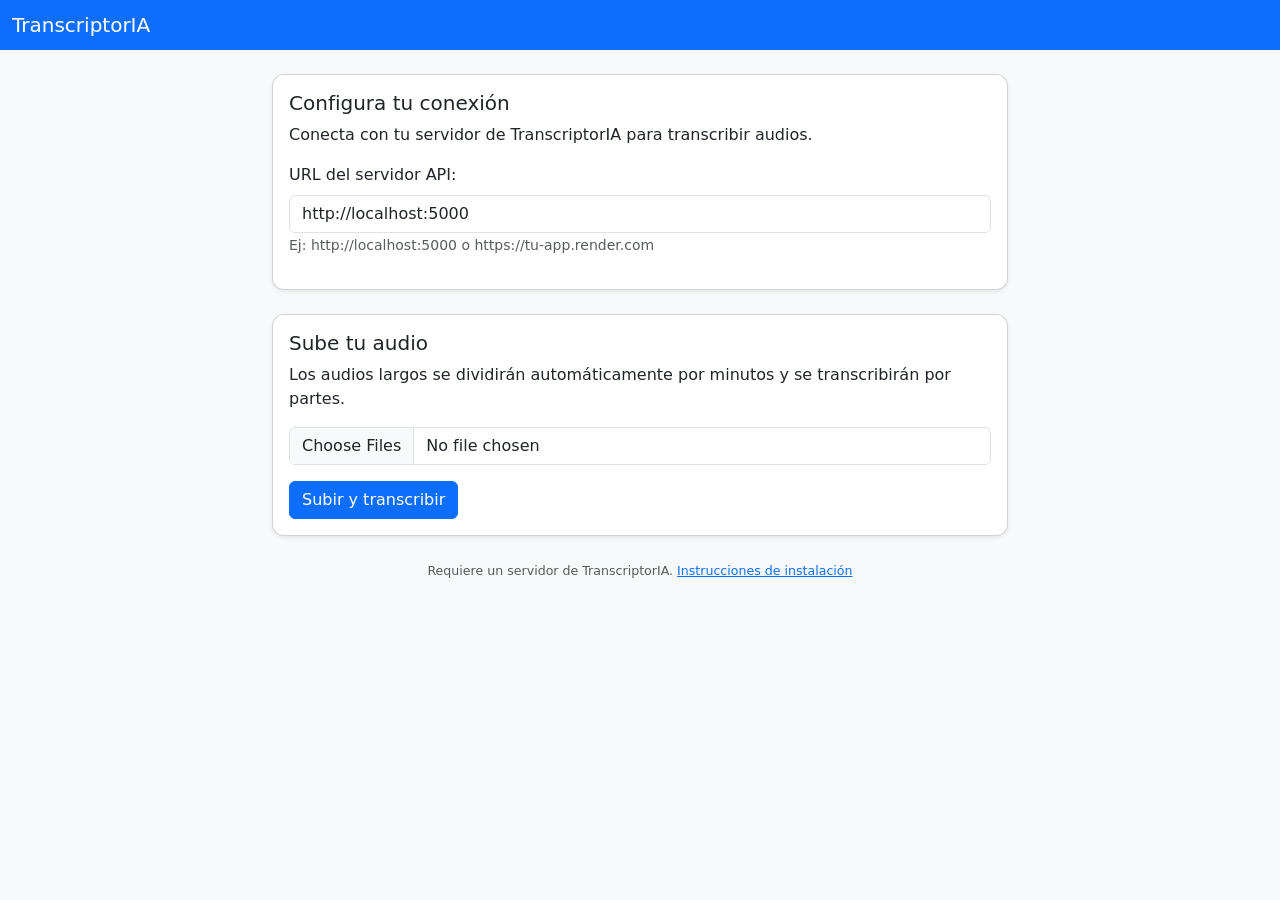
<file: docs/index.html>
<!DOCTYPE html>
<html lang="es">
<head>
    <meta charset="UTF-8">
    <meta name="viewport" content="width=device-width, initial-scale=1.0">
    <title>TranscriptorIA - GitHub Pages</title>
    <link href="https://cdn.jsdelivr.net/npm/bootstrap@5.3.2/dist/css/bootstrap.min.css" rel="stylesheet">
    <link rel="stylesheet" href="style.css">
</head>
<body class="bg-light">
    <nav class="navbar navbar-dark bg-primary mb-4">
        <div class="container-fluid">
            <span class="navbar-brand mb-0 h1">TranscriptorIA</span>
        </div>
    </nav>

    <main class="container">
        <div class="row justify-content-center">
            <div class="col-md-8">
                <div class="card shadow-sm">
                    <div class="card-body">
                        <h5 class="card-title">Configura tu conexión</h5>
                        <p class="card-text">Conecta con tu servidor de TranscriptorIA para transcribir audios.</p>
                        
                        <div class="mb-3">
                            <label for="apiUrl" class="form-label">URL del servidor API:</label>
                            <input type="text" class="form-control" id="apiUrl" 
                                   placeholder="https://tu-servidor.com" 
                                   value="http://localhost:5000">
                            <small class="form-text text-muted">
                                Ej: http://localhost:5000 o https://tu-app.render.com
                            </small>
                        </div>
                    </div>
                </div>

                <div class="card shadow-sm mt-4">
                    <div class="card-body">
                        <h5 class="card-title">Sube tu audio</h5>
                        <p class="card-text">Los audios largos se dividirán automáticamente por minutos y se transcribirán por partes.</p>

                        <div id="errorAlert"></div>

                        <form id="uploadForm">
                            <div class="mb-3">
                                <input class="form-control" type="file" id="audioFiles" accept="audio/*" multiple required>
                            </div>
                            <button class="btn btn-primary" type="submit" id="submitBtn">Subir y transcribir</button>
                        </form>
                    </div>
                </div>

                <div id="progressContainer" style="display:none;" class="mt-4">
                    <div class="card">
                        <div class="card-body">
                            <h5 class="card-title">Procesando...</h5>
                            <div id="statusText">Iniciando...</div>
                            <div class="progress mt-2">
                                <div class="progress-bar progress-bar-striped progress-bar-animated" 
                                     id="progressBar" role="progressbar" style="width: 0%"></div>
                            </div>
                            <div id="progressText" class="mt-2">0 / 0 chunks</div>
                        </div>
                    </div>
                </div>

                <div id="resultContainer" style="display:none;" class="mt-4">
                    <div class="card">
                        <div class="card-body">
                            <h5 class="card-title">¡Transcripción completada!</h5>
                            <p>
                                <a href="#" id="downloadTxt" class="btn btn-success btn-sm">Descargar TXT</a>
                                <a href="#" id="downloadDocx" class="btn btn-success btn-sm">Descargar DOCX</a>
                            </p>
                            <div id="resultText" class="mt-3" style="max-height: 400px; overflow-y: auto; border: 1px solid #ddd; padding: 10px; border-radius: 5px;">
                            </div>
                        </div>
                    </div>
                </div>

                <div id="errorContainer" style="display:none;" class="mt-4">
                    <div class="alert alert-danger">
                        <strong>Error:</strong>
                        <div id="errorText"></div>
                    </div>
                </div>
            </div>
        </div>
    </main>

    <footer class="text-center mt-4 mb-4 text-muted">
        <small>Requiere un servidor de TranscriptorIA. <a href="README.md">Instrucciones de instalación</a></small>
    </footer>

    <script src="https://cdn.jsdelivr.net/npm/bootstrap@5.3.2/dist/js/bootstrap.bundle.min.js"></script>
    <script src="app.js"></script>
</body>
</html>
</file>
<file: docs/style.css>
body {
    font-family: Inter, system-ui, -apple-system, 'Segoe UI', Roboto, 'Helvetica Neue', Arial;
}

.card {
    border-radius: 12px;
}

.trans-text {
    white-space: pre-wrap;
}

footer {
    font-size: 0.9rem;
}

.list-group-item {
    border-left: 4px solid #0d6efd;
    padding: 12px;
}

.list-group-item strong {
    color: #0d6efd;
}

#resultText .list-group-item {
    margin-bottom: 10px;
    background-color: #f8f9fa;
    border-radius: 5px;
}

.speaker-tag {
    display: inline-block;
    background-color: #0d6efd;
    color: white;
    padding: 4px 8px;
    border-radius: 4px;
    font-weight: bold;
    margin-bottom: 8px;
    font-size: 0.9rem;
}
</file>
